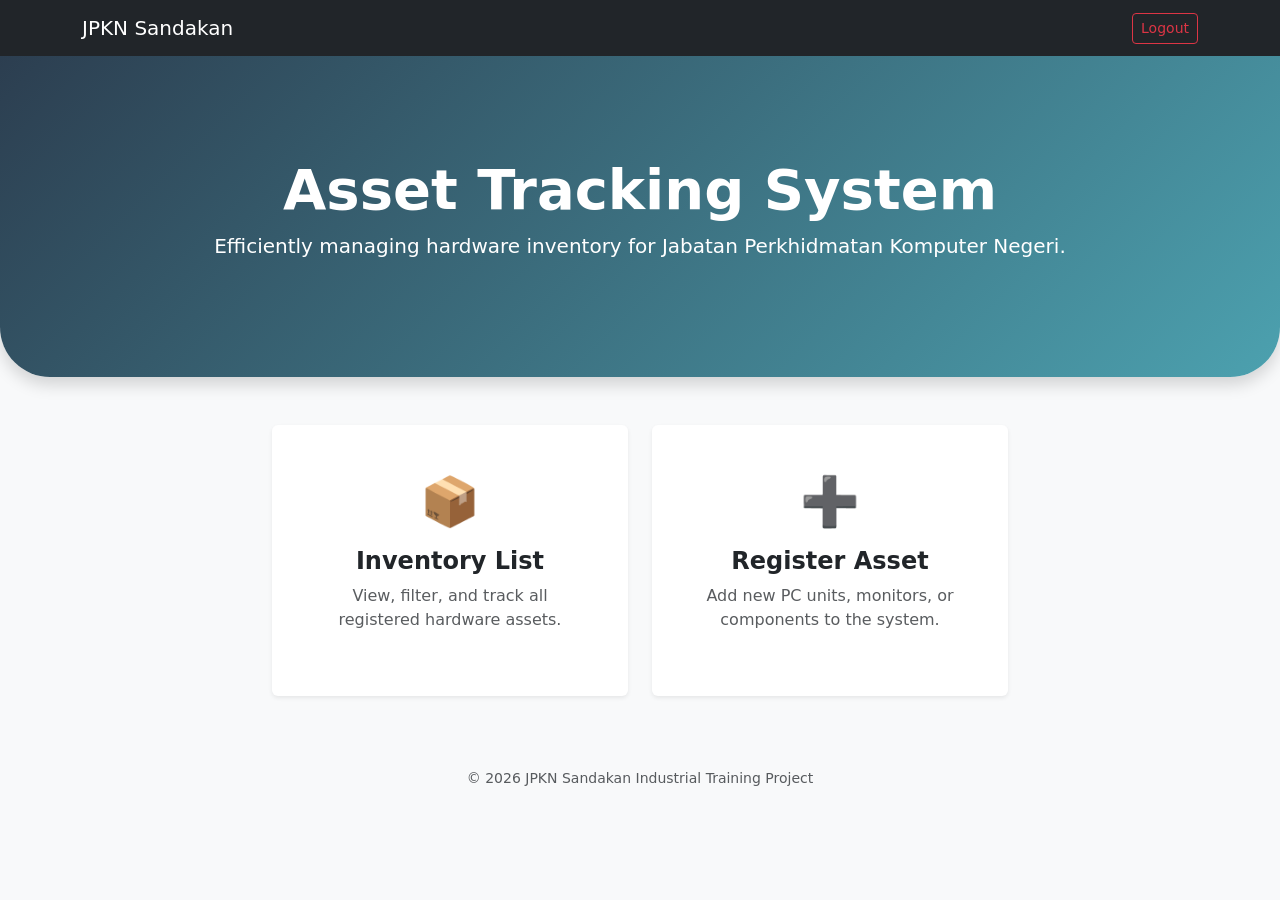
<file: templates/index.html>
<html>
<head>
    <title>JPKN Asset Tracker - Home</title>
    <link rel="stylesheet" href="https://cdn.jsdelivr.net/npm/bootstrap@5.3.0/dist/css/bootstrap.min.css">
    <style>
        .hero-section { background: linear-gradient(135deg, #2c3e50, #4ca1af); color: white; padding: 100px 0; text-align: center; border-radius: 0 0 50px 50px; }
        .nav-card { transition: transform 0.3s; cursor: pointer; text-decoration: none; color: inherit; }
        .nav-card:hover { transform: translateY(-10px); }
    </style>
</head>
<body class="bg-light">

    <nav class="navbar navbar-dark bg-dark">
        <div class="container">
            <a class="navbar-brand" href="/">JPKN Sandakan</a>
            <a href="/logout" class="btn btn-outline-danger btn-sm">Logout</a>
        </div>
    </nav>

    <div class="hero-section shadow">
        <div class="container">
            <h1 class="display-4 fw-bold">Asset Tracking System</h1>
            <p class="lead">Efficiently managing hardware inventory for Jabatan Perkhidmatan Komputer Negeri.</p>
        </div>
    </div>

    <div class="container mt-5">
        <div class="row g-4 justify-content-center">
            
            <div class="col-md-4">
                <a href="/" class="card nav-card h-100 shadow-sm border-0">
                    <div class="card-body text-center p-5">
                        <div class="display-5 mb-3">📦</div>
                        <h4 class="fw-bold">Inventory List</h4>
                        <p class="text-muted">View, filter, and track all registered hardware assets.</p>
                    </div>
                </a>
            </div>

            <div class="col-md-4">
                <a href="/add" class="card nav-card h-100 shadow-sm border-0">
                    <div class="card-body text-center p-5">
                        <div class="display-5 mb-3">➕</div>
                        <h4 class="fw-bold">Register Asset</h4>
                        <p class="text-muted">Add new PC units, monitors, or components to the system.</p>
                    </div>
                </a>
            </div>

        </div>
    </div>

    <footer class="text-center mt-5 py-4 text-muted">
        <small>&copy; 2026 JPKN Sandakan Industrial Training Project</small>
    </footer>

</body>
</html>
</file>
